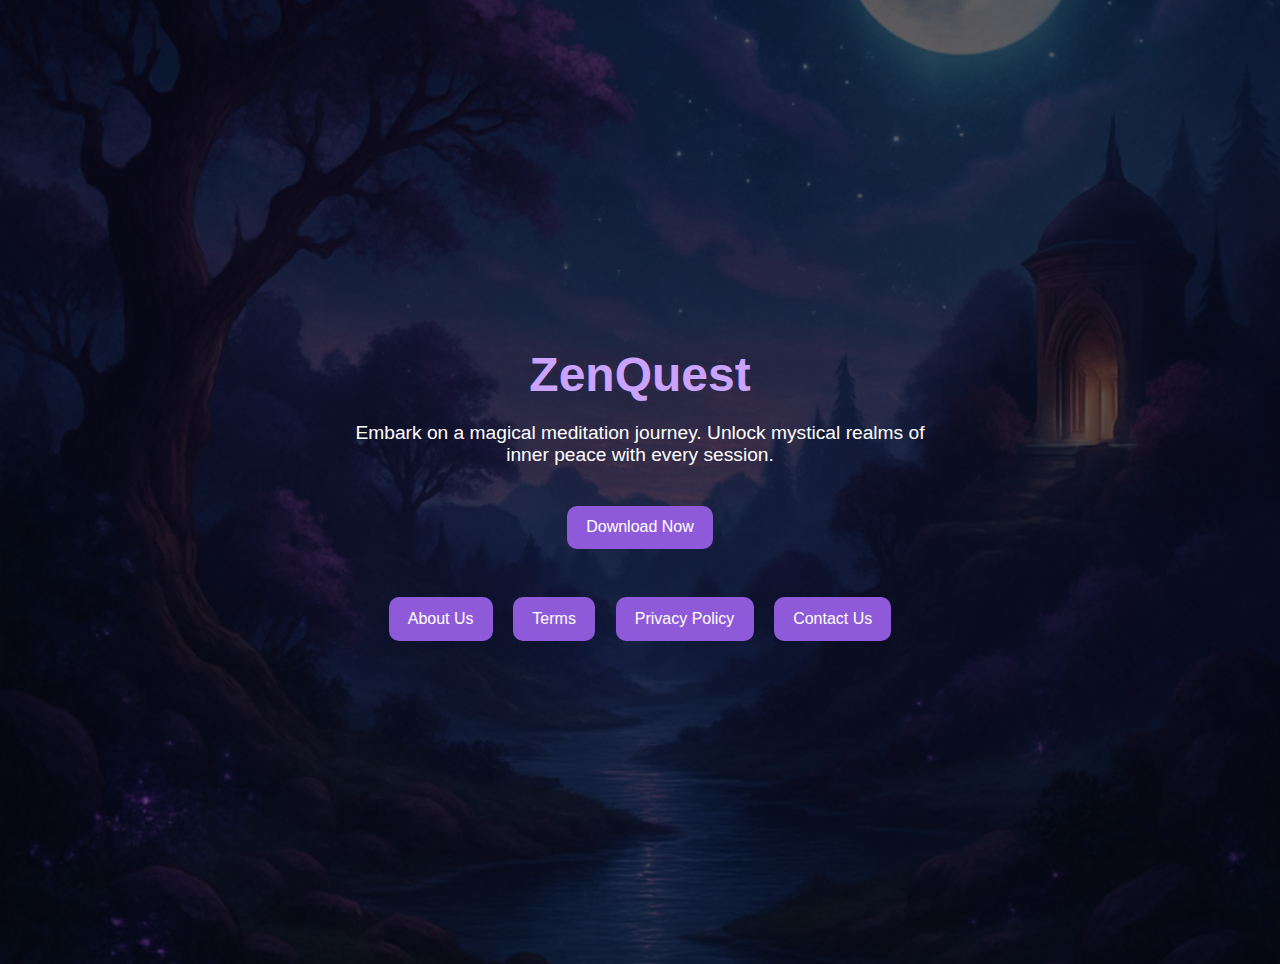
<file: index.html>
<!-- index.html -->
<!DOCTYPE html>
<html lang="en">
<head>
  <meta charset="UTF-8">
  <meta name="viewport" content="width=device-width, initial-scale=1.0">
  <title>ZenQuest</title>
  <link rel="stylesheet" href="styles.css">
</head>
<body class="home">
  <div class="overlay">
    <div class="container">
      <h1>ZenQuest</h1>
      <p class="description">Embark on a magical meditation journey. Unlock mystical realms of inner peace with every session.</p>
      <a href="https://play.google.com/store/apps/details?id=com.creatfinity.zenquest" class="download-btn">Download Now</a>
      <div class="nav-buttons">
        <a href="about-us.html">About Us</a>
        <a href="terms-of-service.html">Terms</a>
        <a href="privacy-policy.html">Privacy Policy</a>
        <a href="contact-us.html">Contact Us</a>
      </div>
    </div>
  </div>
</body>
</html>
</file>
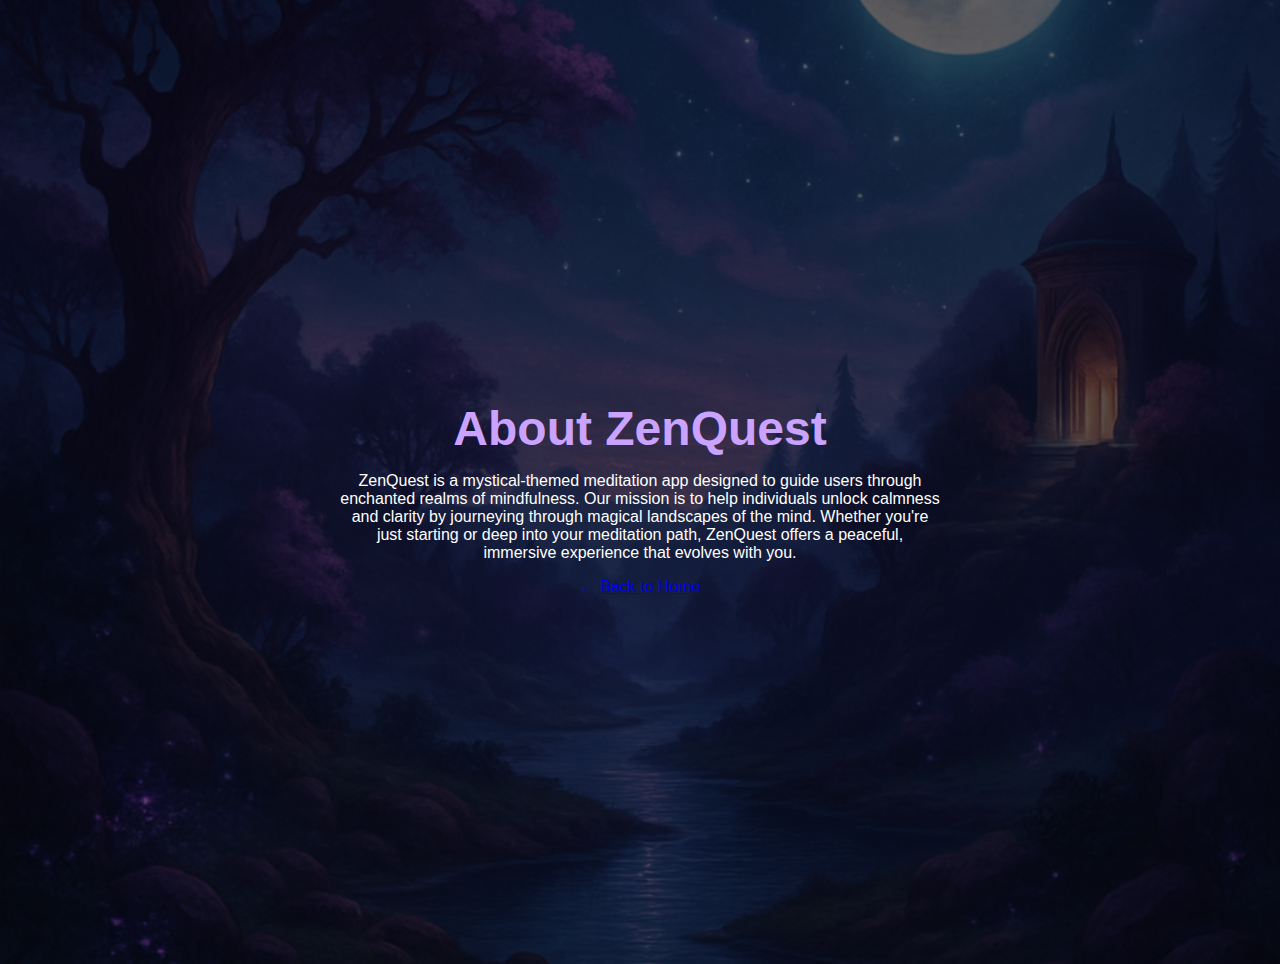
<file: about-us.html>
<!-- about.html -->
<!DOCTYPE html>
<html lang="en">
<head>
  <meta charset="UTF-8">
  <meta name="viewport" content="width=device-width, initial-scale=1.0">
  <title>About Us - ZenQuest</title>
  <link rel="stylesheet" href="styles.css">
</head>
<body class="about">
  <div class="overlay">
    <div class="container">
      <h1>About ZenQuest</h1>
      <p>ZenQuest is a mystical-themed meditation app designed to guide users through enchanted realms of mindfulness. Our mission is to help individuals unlock calmness and clarity by journeying through magical landscapes of the mind. Whether you're just starting or deep into your meditation path, ZenQuest offers a peaceful, immersive experience that evolves with you.</p>
      <a href="index.html">&#8592; Back to Home</a>
    </div>
  </div>
</body>
</html>
</file>
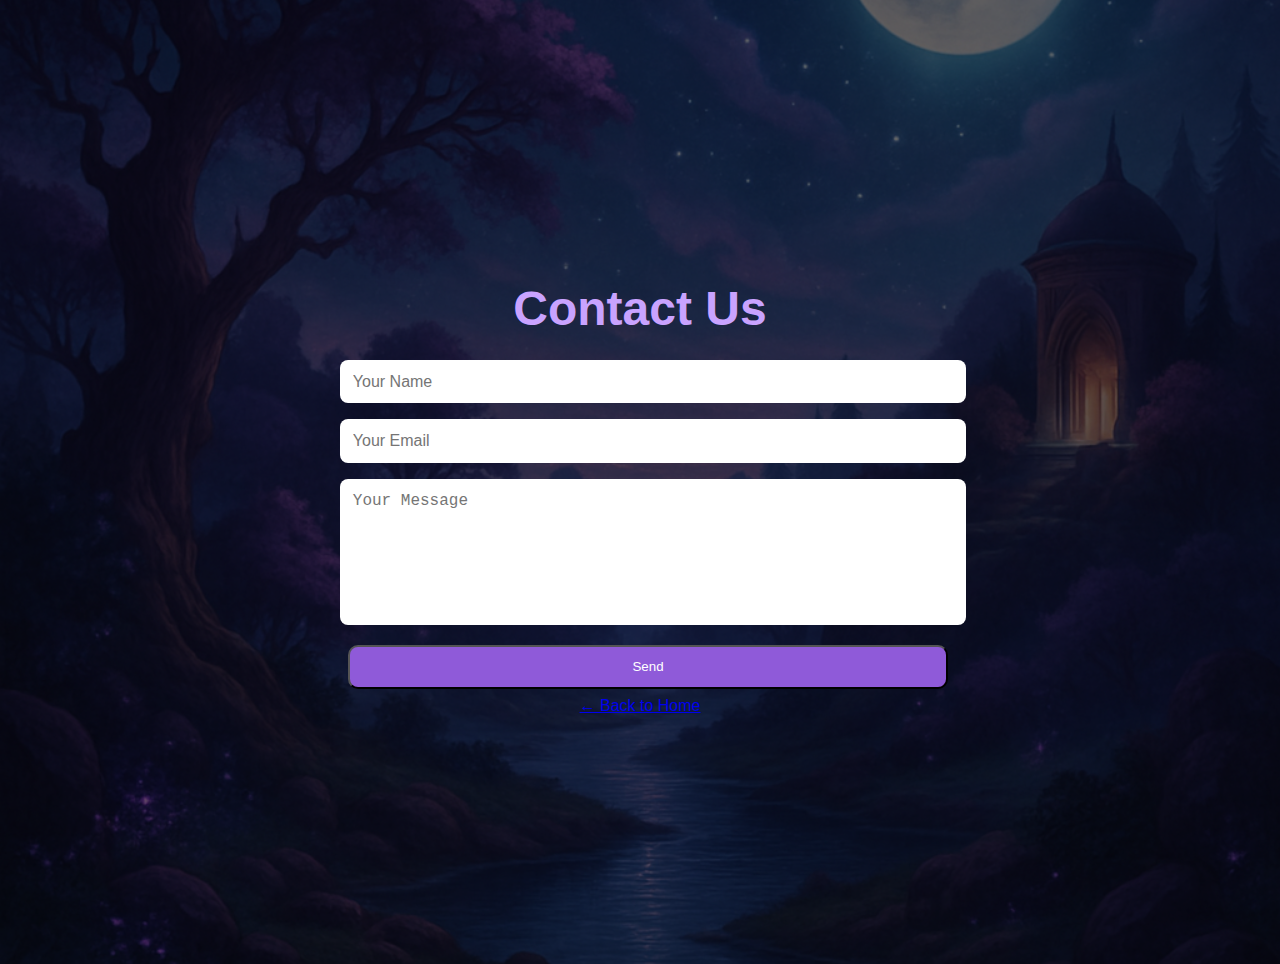
<file: contact-us.html>
<!-- contact.html -->
<!DOCTYPE html>
<html lang="en">
<head>
  <meta charset="UTF-8">
  <meta name="viewport" content="width=device-width, initial-scale=1.0">
  <title>Contact Us - ZenQuest</title>
  <link rel="stylesheet" href="styles.css">
</head>
<body class="contact">
  <div class="overlay">
    <div class="container">
      <h1>Contact Us</h1>
      <form action="mailto:creatfinity@gmail.com" method="post" enctype="text/plain">
        <input type="text" name="name" placeholder="Your Name" required>
        <input type="email" name="email" placeholder="Your Email" required>
        <textarea name="message" placeholder="Your Message" required></textarea>
        <button type="submit">Send</button>
      </form>
      <a href="index.html">&#8592; Back to Home</a>
    </div>
  </div>
</body>
</html>
</file>
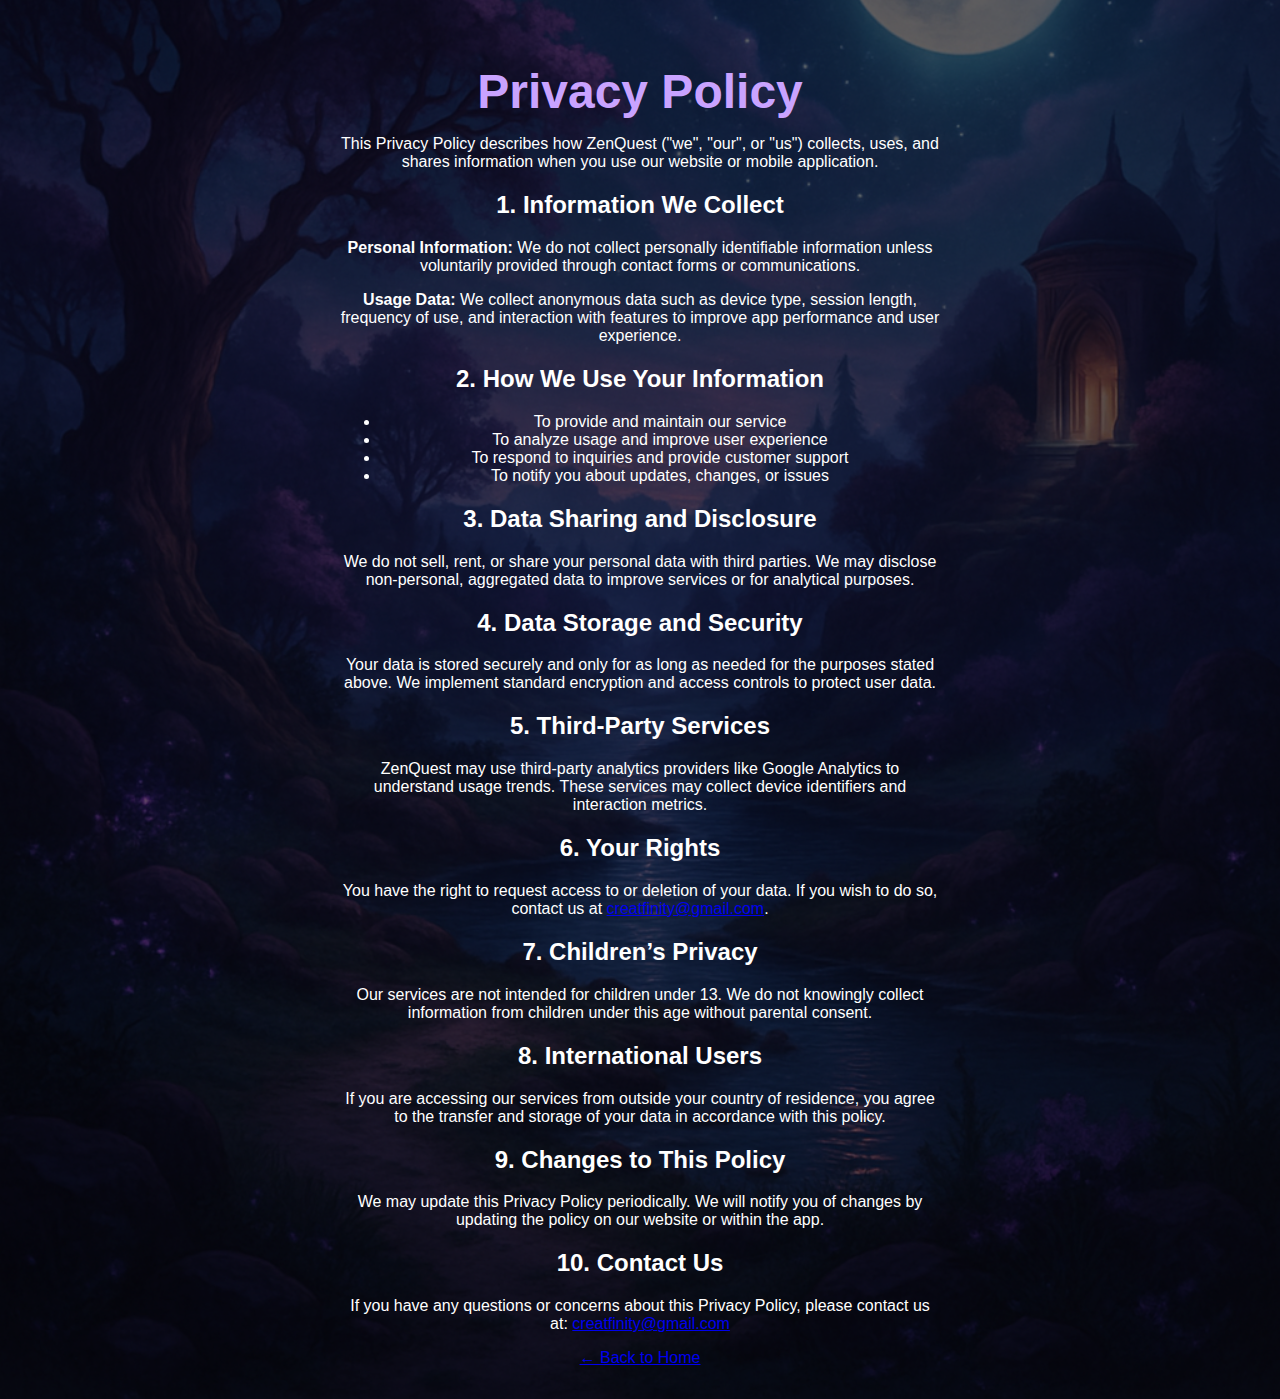
<file: privacy-policy.html>
<!-- privacy.html -->
<!DOCTYPE html>
<html lang="en">
<head>
  <meta charset="UTF-8">
  <meta name="viewport" content="width=device-width, initial-scale=1.0">
  <title>Privacy Policy - ZenQuest</title>
  <link rel="stylesheet" href="styles.css">
</head>
<body class="privacy">
  <div class="overlay">
    <div class="container">
      <h1>Privacy Policy</h1>

      <p>This Privacy Policy describes how ZenQuest ("we", "our", or "us") collects, uses, and shares information when you use our website or mobile application.</p>

      <h2>1. Information We Collect</h2>
      <p><strong>Personal Information:</strong> We do not collect personally identifiable information unless voluntarily provided through contact forms or communications.</p>
      <p><strong>Usage Data:</strong> We collect anonymous data such as device type, session length, frequency of use, and interaction with features to improve app performance and user experience.</p>

      <h2>2. How We Use Your Information</h2>
      <ul>
        <li>To provide and maintain our service</li>
        <li>To analyze usage and improve user experience</li>
        <li>To respond to inquiries and provide customer support</li>
        <li>To notify you about updates, changes, or issues</li>
      </ul>

      <h2>3. Data Sharing and Disclosure</h2>
      <p>We do not sell, rent, or share your personal data with third parties. We may disclose non-personal, aggregated data to improve services or for analytical purposes.</p>

      <h2>4. Data Storage and Security</h2>
      <p>Your data is stored securely and only for as long as needed for the purposes stated above. We implement standard encryption and access controls to protect user data.</p>

      <h2>5. Third-Party Services</h2>
      <p>ZenQuest may use third-party analytics providers like Google Analytics to understand usage trends. These services may collect device identifiers and interaction metrics.</p>

      <h2>6. Your Rights</h2>
      <p>You have the right to request access to or deletion of your data. If you wish to do so, contact us at <a href="mailto:creatfinity@gmail.com">creatfinity@gmail.com</a>.</p>

      <h2>7. Children’s Privacy</h2>
      <p>Our services are not intended for children under 13. We do not knowingly collect information from children under this age without parental consent.</p>

      <h2>8. International Users</h2>
      <p>If you are accessing our services from outside your country of residence, you agree to the transfer and storage of your data in accordance with this policy.</p>

      <h2>9. Changes to This Policy</h2>
      <p>We may update this Privacy Policy periodically. We will notify you of changes by updating the policy on our website or within the app.</p>

      <h2>10. Contact Us</h2>
      <p>If you have any questions or concerns about this Privacy Policy, please contact us at: <a href="mailto:creatfinity@gmail.com">creatfinity@gmail.com</a></p>

      <a href="index.html">&#8592; Back to Home</a>
    </div>
  </div>
</body>
</html>
</file>
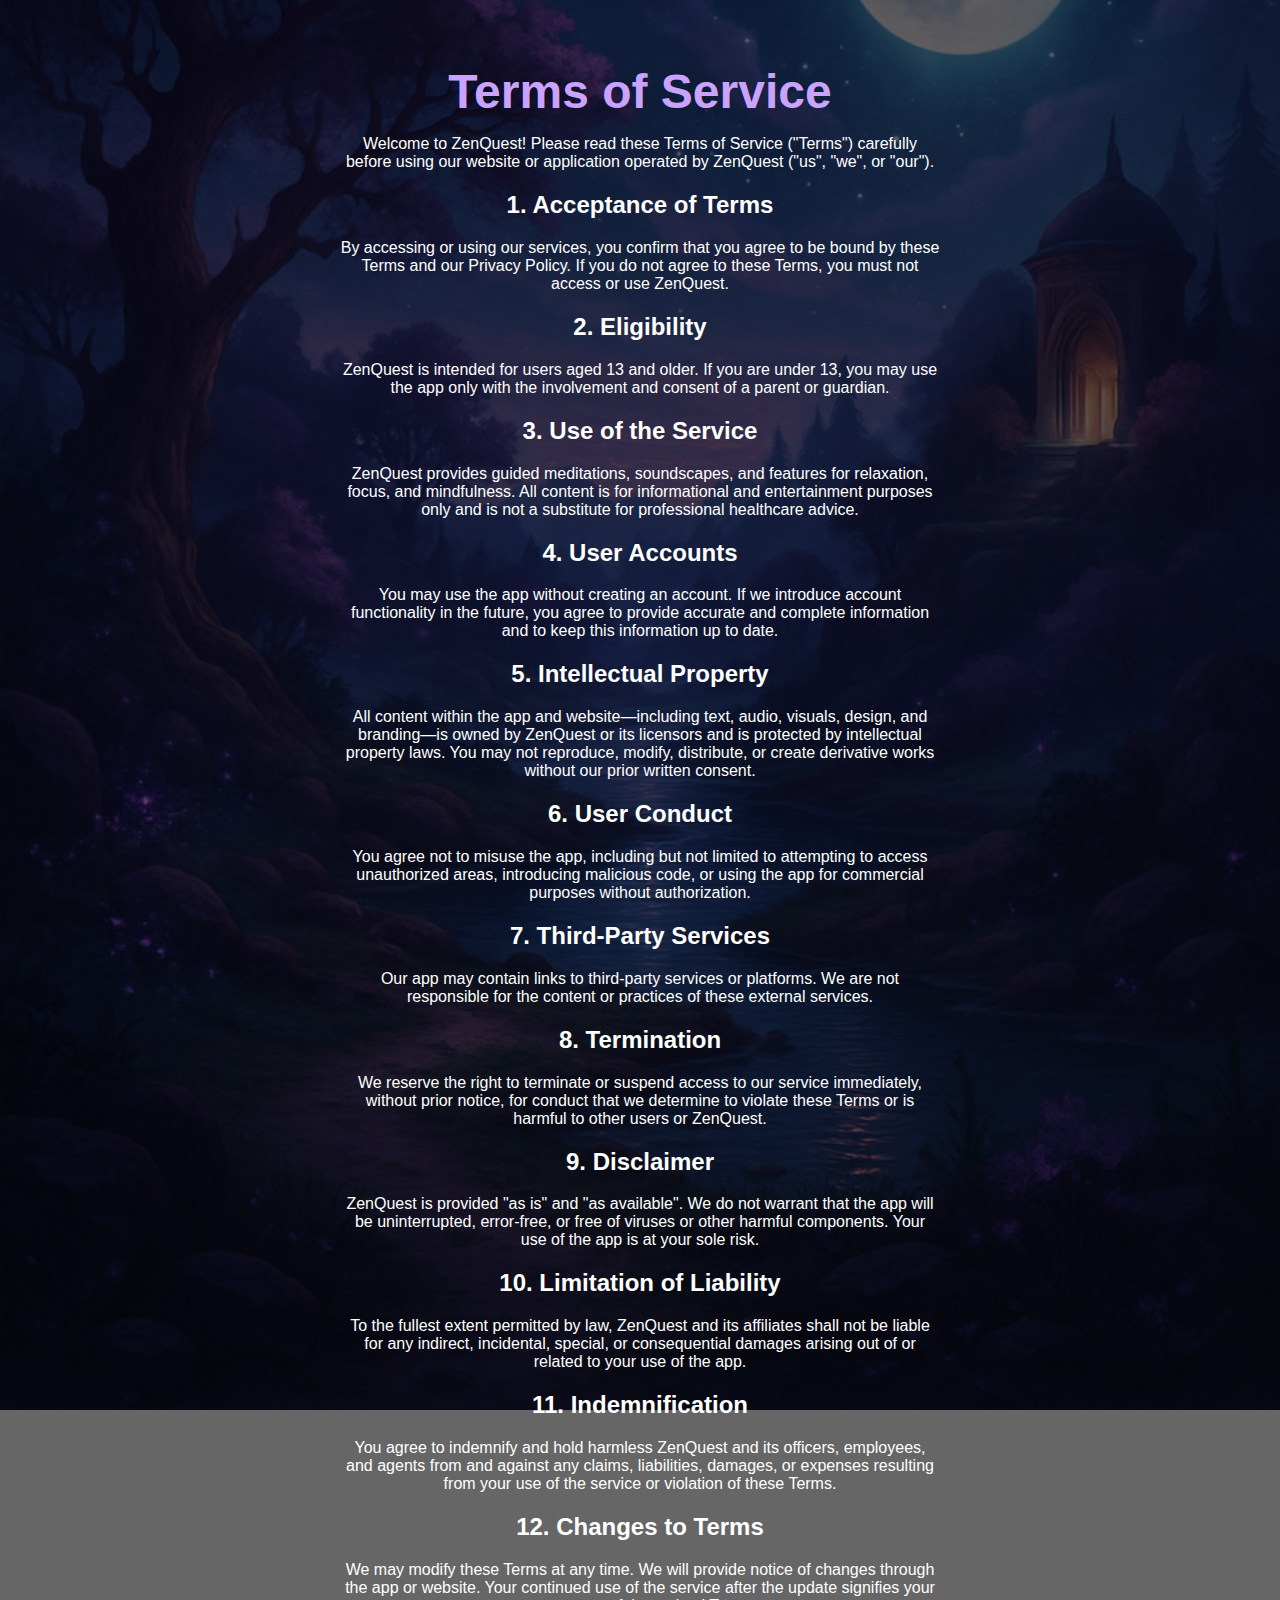
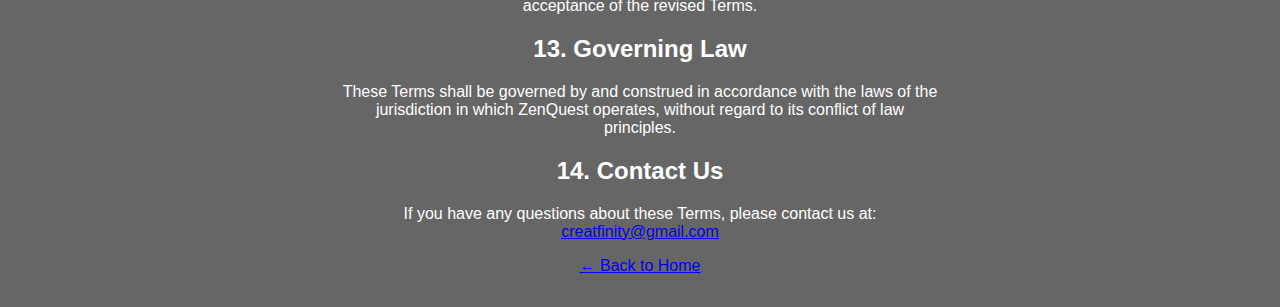
<file: terms-of-service.html>
<!-- terms.html -->
<!DOCTYPE html>
<html lang="en">
<head>
  <meta charset="UTF-8">
  <meta name="viewport" content="width=device-width, initial-scale=1.0">
  <title>Terms of Service - ZenQuest</title>
  <link rel="stylesheet" href="styles.css">
</head>
<body class="terms">
  <div class="overlay">
    <div class="container">
      <h1>Terms of Service</h1>

      <p>Welcome to ZenQuest! Please read these Terms of Service ("Terms") carefully before using our website or application operated by ZenQuest ("us", "we", or "our").</p>

      <h2>1. Acceptance of Terms</h2>
      <p>By accessing or using our services, you confirm that you agree to be bound by these Terms and our Privacy Policy. If you do not agree to these Terms, you must not access or use ZenQuest.</p>

      <h2>2. Eligibility</h2>
      <p>ZenQuest is intended for users aged 13 and older. If you are under 13, you may use the app only with the involvement and consent of a parent or guardian.</p>

      <h2>3. Use of the Service</h2>
      <p>ZenQuest provides guided meditations, soundscapes, and features for relaxation, focus, and mindfulness. All content is for informational and entertainment purposes only and is not a substitute for professional healthcare advice.</p>

      <h2>4. User Accounts</h2>
      <p>You may use the app without creating an account. If we introduce account functionality in the future, you agree to provide accurate and complete information and to keep this information up to date.</p>

      <h2>5. Intellectual Property</h2>
      <p>All content within the app and website—including text, audio, visuals, design, and branding—is owned by ZenQuest or its licensors and is protected by intellectual property laws. You may not reproduce, modify, distribute, or create derivative works without our prior written consent.</p>

      <h2>6. User Conduct</h2>
      <p>You agree not to misuse the app, including but not limited to attempting to access unauthorized areas, introducing malicious code, or using the app for commercial purposes without authorization.</p>

      <h2>7. Third-Party Services</h2>
      <p>Our app may contain links to third-party services or platforms. We are not responsible for the content or practices of these external services.</p>

      <h2>8. Termination</h2>
      <p>We reserve the right to terminate or suspend access to our service immediately, without prior notice, for conduct that we determine to violate these Terms or is harmful to other users or ZenQuest.</p>

      <h2>9. Disclaimer</h2>
      <p>ZenQuest is provided "as is" and "as available". We do not warrant that the app will be uninterrupted, error-free, or free of viruses or other harmful components. Your use of the app is at your sole risk.</p>

      <h2>10. Limitation of Liability</h2>
      <p>To the fullest extent permitted by law, ZenQuest and its affiliates shall not be liable for any indirect, incidental, special, or consequential damages arising out of or related to your use of the app.</p>

      <h2>11. Indemnification</h2>
      <p>You agree to indemnify and hold harmless ZenQuest and its officers, employees, and agents from and against any claims, liabilities, damages, or expenses resulting from your use of the service or violation of these Terms.</p>

      <h2>12. Changes to Terms</h2>
      <p>We may modify these Terms at any time. We will provide notice of changes through the app or website. Your continued use of the service after the update signifies your acceptance of the revised Terms.</p>

      <h2>13. Governing Law</h2>
      <p>These Terms shall be governed by and construed in accordance with the laws of the jurisdiction in which ZenQuest operates, without regard to its conflict of law principles.</p>

      <h2>14. Contact Us</h2>
      <p>If you have any questions about these Terms, please contact us at: <a href="mailto:creatfinity@gmail.com">creatfinity@gmail.com</a></p>

      <a href="index.html">&#8592; Back to Home</a>
    </div>
  </div>
</body>
</html>
</file>
<file: styles.css>
body {
  margin: 0;
  font-family: 'Segoe UI', Tahoma, Geneva, Verdana, sans-serif;
  color: #fff;
  background: url('chrome2.png') no-repeat center center fixed;
  background-size: cover;
}
.overlay {
  background-color: rgba(0, 0, 0, 0.6);
  min-height: 100vh;
  display: flex;
  justify-content: center;
  align-items: center;
  flex-direction: column;
  text-align: center;
  padding: 2rem;
}
.container {
  max-width: 600px;
}
h1 {
  font-size: 3rem;
  margin-bottom: 1rem;
  color: #c9a3ff;
}
.description {
  font-size: 1.2rem;
  margin-bottom: 2rem;
}
.download-btn, .nav-buttons a, button {
  display: inline-block;
  margin: 0.5rem;
  padding: 0.8rem 1.2rem;
  background: #8f5ad9;
  color: #fff;
  text-decoration: none;
  border-radius: 10px;
  transition: background 0.3s;
}
.download-btn:hover, .nav-buttons a:hover, button:hover {
  background: #b389ff;
}
form input, form textarea {
  width: 100%;
  margin: 0.5rem 0;
  padding: 0.8rem;
  border: none;
  border-radius: 8px;
  font-size: 1rem;
}
form textarea {
  height: 120px;
  resize: none;
}
button[type="submit"] {
  cursor: pointer;
  width: 100%;
}
.nav-buttons {
  margin-top: 2rem;
}
</file>
